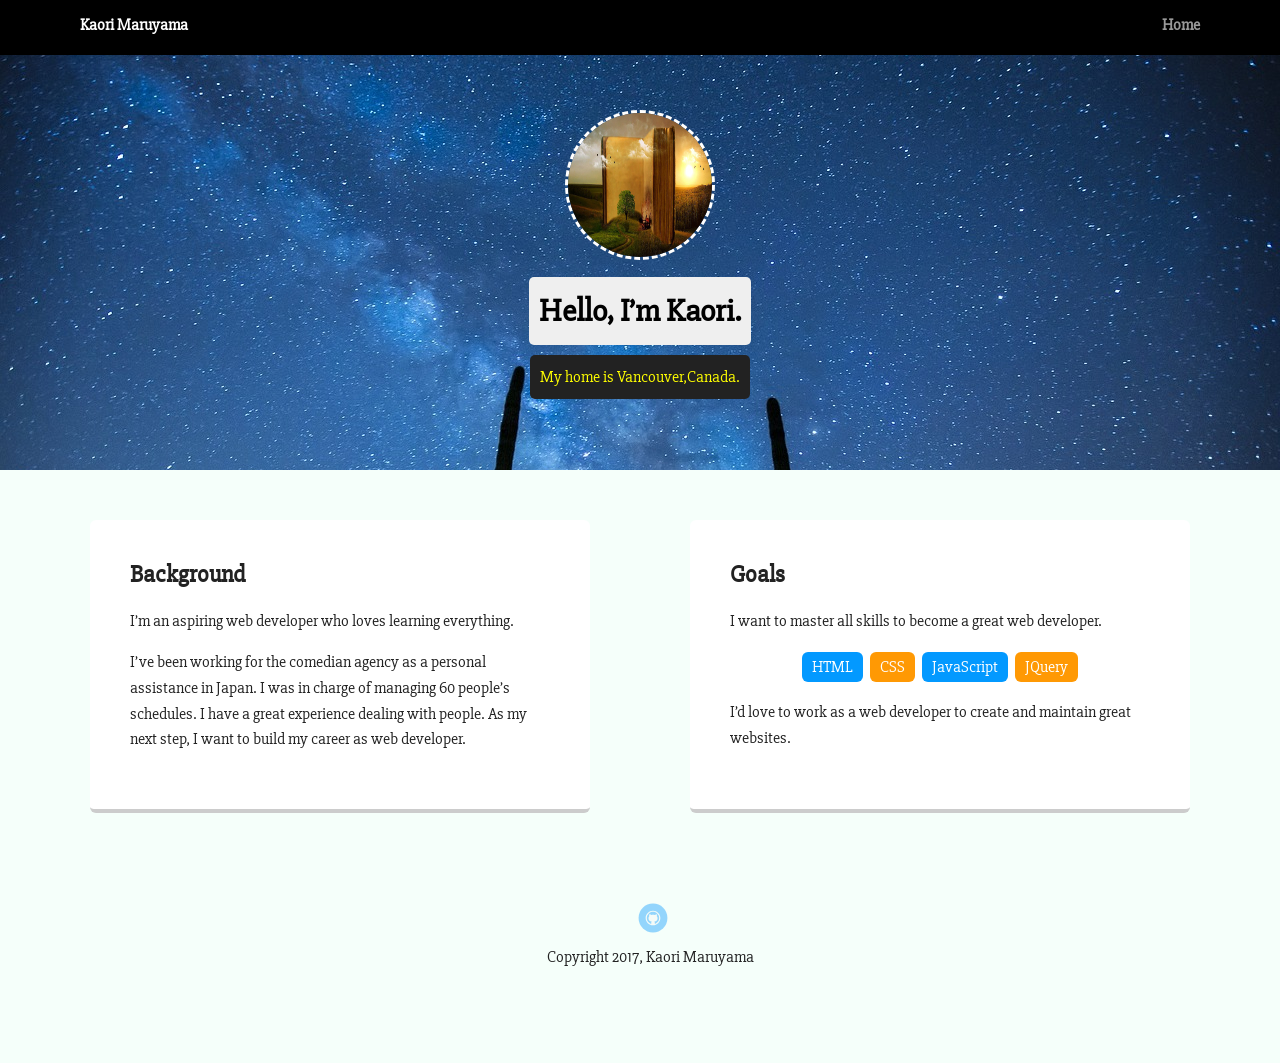
<file: index.html>
<!DOCTYPE html>
<html lang="en">
<head>
  <meta charset="utf-8">
  <title>Kaori Maruyama’s Profile</title>
  <meta name="viewport" content="width=device-width, initial-scale=1.0">
  <link rel="stylesheet" href="styles.css">
  <link href="https://fonts.googleapis.com/css?family=Slabo+27px" rel="stylesheet">
</head>

<body>

    <div class="main-nav">
        <ul class="nav">
	  <li class="name">Kaori Maruyama</li>
	  <li><a href="index.html">Home</a></li>
	</ul>
    </div>

    <header>
	<img src="kaori.jpg" alt="Drawing of Kaori Maruyama" class="profile-image">
	<h1 class="tag name">Hello, I’m Kaori.</h1>
	<p class="tag location">My home is Vancouver,Canada.</p>	
    </header>

    <main class="flex">
        <div class="card">
	  <h2>Background</h2>
          <p>I’m an aspiring web developer who loves learning everything.</p>
          <p>I’ve been working for the comedian agency as a personal assistance in Japan. I was in charge of managing 60 people’s schedules. I have a great experience dealing with people. As my next step, I want to build my career as web developer.</p>
       </div>

<div class="card">
	<h2>Goals</h2>
	<p>I want to master all skills to become a great web developer.</p>
	<ul class="skills">
	    <li>HTML</li>
	    <li>CSS</li>
	    <li>JavaScript</li>
	    <li>JQuery</li>
	</ul>
	<p>I’d love to work as a web developer to create and maintain great websites.</p>
</div>
    </main>

<footer>
      <ul>
	<li><a href="https://github.com/kaorima" class="social github">Github</a></li>
      </ul>
      <p class="copyright">Copyright 2017, Kaori Maruyama</p>
</footer>

</body>

</html>
</file>
<file: styles.css>
/* Global Layout Set-up */
* { 
  box-sizing: border-box;
}
  
body {
  margin: 0;
  padding: 0;
  text-align: center;
  font-family: 'Slabo 27px', serif;
  color: #222;
  background: #f5fffa;
}
/* Link Styles */

a {
  text-decoration: none;
  color: #999;
}
a:hover {
  color: #6633ff;
}

/* Section Styles */

.main-nav {
  width: 100%;
  background: black;
  min-height: 30px;
  padding: 10px;
  position: fixed;
  text-align: center;
}
.nav {
  display: flex;
  justify-content: space-around;
  font-weight: 700;
  list-style-type: none;
  margin: 0 auto;
  padding: 0;
}

.nav .name {
    display: block;
    margin-right: auto;
    color: white;
}
.nav li {
  padding: 5px 10px 10px 10px;
}
.nav a {
  transition: all .5s;
}
.nav a:hover {
  color: white
}

header {
  text-align: center;
  background: url('background.jpg') no-repeat top center ;
  background-size: cover;
  overflow: hidden;
  padding-top: 60px;
}
header {
  line-height: 1.5;
}
header .profile-image {
  margin-top: 50px;
  width: 150px;
  height: 150px;
  border-radius: 75%;
  border: 3px dashed white;
  transition: all .5s;
}
header .profile-image:hover {
  transform: scale(1.2) rotate(5deg);
}
.tag {
  background-color: #efefef;
  color: black;
  padding: 10px;
  border-radius: 5px;
  display: table;
  margin: 10px auto;
} 
.location {
  background-color: #222;
  color: yellow;
}
.card {
  margin: 30px;
  padding: 20px 40px 40px;
  max-width: 500px;
  text-align: left;
  background: #fff;
  border-bottom: 4px solid #ccc;
  border-radius: 6px;
  transition: all .5s;
}
.card:hover {
  border-color: #ff99ff;
}

ul.skills {
  padding: 0;
  text-align: center;
}

.skills li {
  border-radius: 6px;
  display: inline-block;
  background: #ff9904;
  color: white;
  padding: 5px 10px;
  margin: 2px;
}

.skills li:nth-child(odd) {
  background: #0399ff;
}

footer {
  width: 100%;
  min-height: 30px;
  padding: 20px 0 40px 20px;
}

footer .copyright {
  top: -8px;
  font-size: .75em;
}

footer ul {
  list-style-type: none;
  margin: 0;
  padding: 0;
}

footer ul li {
  display: inline-block;
}

a.social {
  display: inline-block;
  text-indent: -9999px;
  margin-left: 5px;
  width: 30px;
  height: 30px;
  background-size: 30px 30px;
  opacity: .4;
  transition: all .5s;
}

a.github {
  background-image: url(github.svg);
}
a.social:hover {
  opacity: 1;
}
.clearfix {
  clear: both;
}

/* Styles for larger screens */
@media screen and (min-width: 720px) {
  
  .flex {
      display: -ms-flexbox;      /* TWEENER - IE 10 */
      display: flex; 
      max-width: 1200px;
      -ms-flex-pack: distribute;
      justify-content: space-around;
      margin: 0 auto;
  }

  header {
    min-height: 470px;
  }

  .nav {
    max-width: 1200px;
    padding: 0 30px;
  }


  main {
    padding-top: 20px;
  }

  main p {
    line-height: 1.6em;
  }

  footer {
    font-size: 1.3em;
    max-width: 1200px;
    margin: 40px auto;
  }

}
</file>
<file: style.css>
/* Global Layout Set-up */
* { 
  box-sizing: border-box;
}
  
body {
  margin: 0;
  padding: 0;
  text-align: center;
  font-family: 'Slabo 27px', serif;
  color: #222;
  background: #f5fffa;
}
/* Link Styles */

a {
  text-decoration: none;
  color: #999;
}
a:hover {
  color: #6633ff;
}

/* Section Styles */

.main-nav {
  width: 100%;
  background: black;
  min-height: 30px;
  padding: 10px;
  position: fixed;
  text-align: center;
}
.nav {
  display: flex;
  justify-content: space-around;
  font-weight: 700;
  list-style-type: none;
  margin: 0 auto;
  padding: 0;
}

.nav .name {
    display: block;
    margin-right: auto;
    color: white;
}
.nav li {
  padding: 5px 10px 10px 10px;
}
.nav a {
  transition: all .5s;
}
.nav a:hover {
  color: white
}

header {
  text-align: center;
  background: url('background.jpg') no-repeat top center ;
  background-size: cover;
  overflow: hidden;
  padding-top: 60px;
}
header {
  line-height: 1.5;
}
header .profile-image {
  margin-top: 50px;
  width: 150px;
  height: 150px;
  border-radius: 75%;
  border: 3px dashed white;
  transition: all .5s;
}
header .profile-image:hover {
  transform: scale(1.2) rotate(5deg);
}
.tag {
  background-color: #efefef;
  color: black;
  padding: 10px;
  border-radius: 5px;
  display: table;
  margin: 10px auto;
} 
.location {
  background-color: #222;
  color: yellow;
}
.card {
  margin: 30px;
  padding: 20px 40px 40px;
  max-width: 500px;
  text-align: left;
  background: #fff;
  border-bottom: 4px solid #ccc;
  border-radius: 6px;
  transition: all .5s;
}
.card:hover {
  border-color: #ff99ff;
}

ul.skills {
  padding: 0;
  text-align: center;
}

.skills li {
  border-radius: 6px;
  display: inline-block;
  background: #ff9904;
  color: white;
  padding: 5px 10px;
  margin: 2px;
}

.skills li:nth-child(odd) {
  background: #0399ff;
}

footer {
  width: 100%;
  min-height: 30px;
  padding: 20px 0 40px 20px;
}

footer .copyright {
  top: -8px;
  font-size: .75em;
}

footer ul {
  list-style-type: none;
  margin: 0;
  padding: 0;
}

footer ul li {
  display: inline-block;
}

a.social {
  display: inline-block;
  text-indent: -9999px;
  margin-left: 5px;
  width: 30px;
  height: 30px;
  background-size: 30px 30px;
  opacity: .4;
  transition: all .5s;
}

a.github {
  background-image: url(github.svg);
}
a.social:hover {
  opacity: 1;
}
.clearfix {
  clear: both;
}

/* Styles for larger screens */
@media screen and (min-width: 720px) {
  
  .flex {
      display: -ms-flexbox;      /* TWEENER - IE 10 */
      display: flex; 
      max-width: 1200px;
      -ms-flex-pack: distribute;
      justify-content: space-around;
      margin: 0 auto;
  }

  header {
    min-height: 470px;
  }

  .nav {
    max-width: 1200px;
    padding: 0 30px;
  }


  main {
    padding-top: 20px;
  }

  main p {
    line-height: 1.6em;
  }

  footer {
    font-size: 1.3em;
    max-width: 1200px;
    margin: 40px auto;
  }

}
</file>
